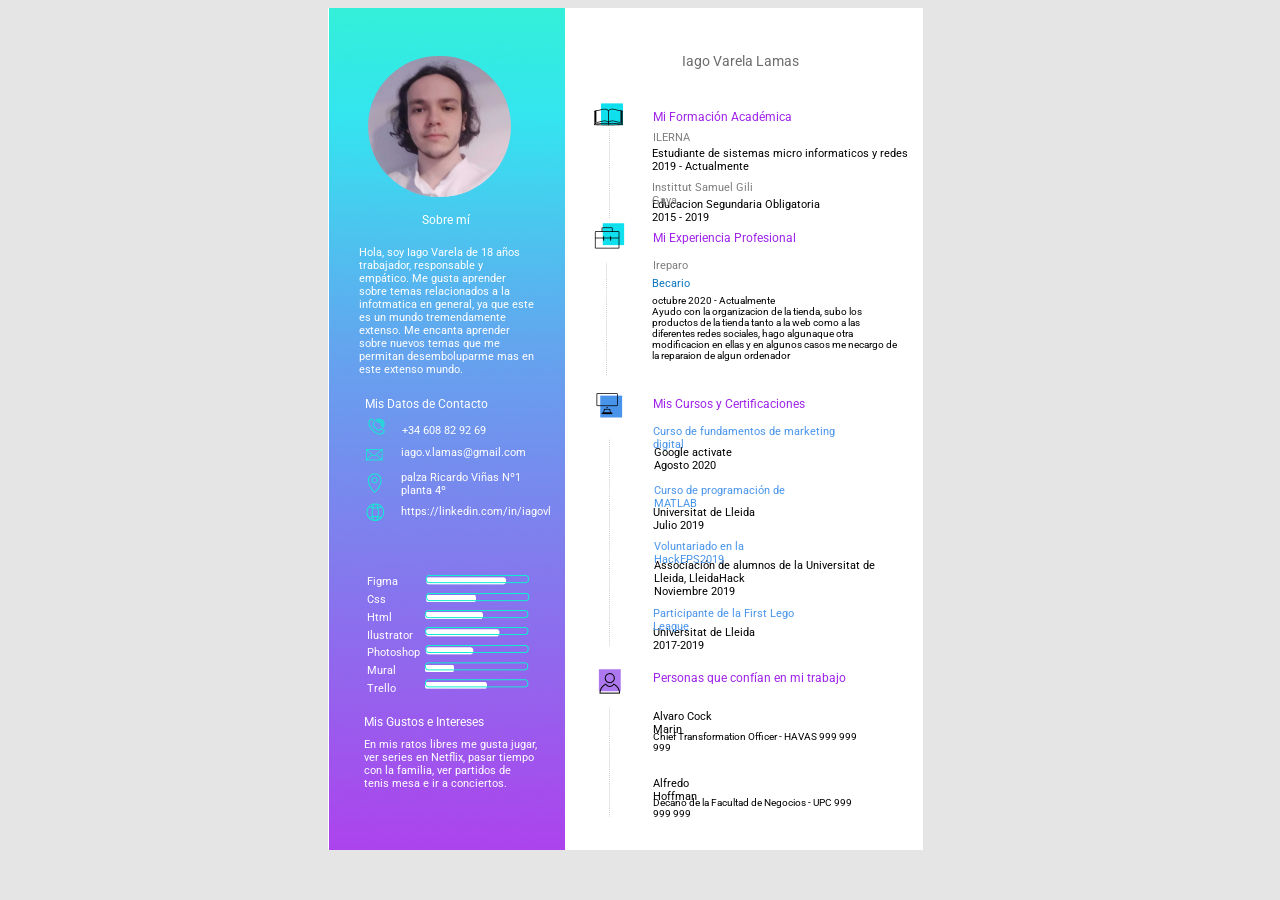
<file: index.html>
<!DOCTYPE html>
<html lang="en">
          <head>
            <meta charset="utf-8">
          
            <title>Html Generated</title>
            <meta name="description" content="Figma htmlGenerator">
            <meta name="author" content="htmlGenerator">
            <link href="https://fonts.googleapis.com/css?family=Roboto&display=swap" rel="stylesheet">

            <link rel="stylesheet" href="styles.css">
            <style>
              /*
                Figma Background for illustrative/preview purposes only.
                You can remove this style tag with no consequence
              */
              body {background: #E5E5E5;}
            </style>
          
          </head>
          
          <body>
            <div id="contenedor">
              <div id="e1_2">
                <div id="e8_0">
                </div>
                <div id="e2_5">
                </div>
                <div id="e2_6">
                </div>
                <div id="e2_7">
                </div>
                <div id="e2_8">
                </div>
                <span id="e1_33">
                  Figma
                </span>
                <span id="e1_34">
                  Css
                </span>
                <span id="e1_35">
                  Html
                </span>
                <span id="e1_36">
                  Ilustrator
                </span>
                <span id="e1_37">
                  Photoshop
                </span>
                <span id="e1_38">
                  Mural
                </span>
                <span id="e1_39">
                  Trello
                </span>
                <div id="e2_4">
                </div>
                <div id="e2_3">
                </div>
                <div id="e2_9">

                </div>
                <span id="e2_10">
                  Mis Datos de Contacto
                </span>
                <span id="e2_11">
                  +34 608 82 92 69
                </span>
                <span id="e2_12">
                  https://linkedin.com/in/iagovl
                </span><span id="e2_13">
                  palza Ricardo Viñas Nº1 planta 4º
                </span>
                <span id="e2_14">
                  iago.v.lamas@gmail.com
                </span>
                <span id="e2_15">
                  Sobre mí
                </span>
                <span id="e2_16">
                  Hola, soy Iago Varela de 18 años trabajador, responsable y empático. Me gusta aprender sobre temas relacionados a la infotmatica en general, ya que este es un mundo tremendamente extenso. Me encanta aprender sobre nuevos temas que me permitan desemboluparme mas en este extenso mundo.
                </span>
                <span id="e2_54">
                  Mis Gustos e Intereses
                </span>
                <span id="e2_55">
                  En mis ratos libres me gusta jugar, ver series en Netflix, pasar tiempo con la familia, ver partidos de tenis mesa e ir a conciertos.
                </span>
                <span id="e2_56">
                  Iago Varela Lamas
                </span>
                <span id="e2_57">
                  Mi Formación Académica
                </span>
                <span id="e2_59">
                  Mi Experiencia Profesional
                </span>
                <span id="e2_60">
                  Mis Cursos y Certificaciones
                </span>
                <span id="e2_61">
                  Personas que confían en mi trabajo
                </span>
                <span id="e2_63">
                  Chief Transformation Officer - HAVAS 999 999 999
                </span>
                <span id="e2_68">
                  Alvaro Cock Marin
                </span>
                <span id="e2_64">Decano de la Facultad de Negocios - UPC 999 999 999
                </span>
                <span id="e2_67">
                  Alfredo Hoffman 
                </span>
                <span id="e2_69">
                  Universitat de Lleida 
                  <br>
                  2017-2019
                </span>
                <span id="e2_70">
                  Participante de la First Lego League
                </span>
                <span id="e2_71">
                  Google activate 
                  <br>
                  Agosto 2020
                </span>
                <span id="e2_72">
                  Universitat de Lleida 
                  <br>
                  Julio 2019
                </span>
                <span id="e2_73">
                  Associación de alumnos de la Universitat de Lleida, LleidaHack 
                  <br>Noviembre 2019
                </span>
                <span id="e2_75">
                  Curso de fundamentos de marketing digital
                </span>
                <span id="e2_76">
                  Curso de programación de MATLAB
                </span>
                <span id="e2_77">
                  Voluntariado en la HackEPS2019
                </span>
                <span id="e2_78">
                  octubre 2020 - Actualmente 
                  <br>
                  Ayudo con la organizacion de la tienda, subo los productos de la tienda tanto a la web como a las diferentes redes sociales, hago algunaque otra modificacion en ellas y en algunos casos me necargo de la reparaion de algun ordenador
                </span>
                <span id="e5_5">
                  Becario
                </span>
                <span id="e5_3">
                  Ireparo
                </span>
                <span id="e5_6">
                  Estudiante de sistemas micro informaticos y redes 
                  <br>
                  2019 - Actualmente
                </span>
                <span id="e5_8">
                  ILERNA
                </span>
                <span id="e5_7">
                  Educacion Segundaria Obligatoria
                  <br>
                  2015 - 2019
                </span>
                <span id="e5_9">
                  Instittut Samuel Gili Gaya
                </span>
              </div>
            </div>
          </body>
          </html>
</file>
<file: styles.css>
#e1_2 { 
	overflow:hidden;
	background-color:rgba(255, 255, 255, 1);
	opacity:1;
	width:595px;
	height:842px;
	position:absolute;
}
#e8_0 { 
	opacity:1;
	width:236px;
	height:842px;
	position:absolute;
	left:1px;
	top:0px;
	background-image:url(images/erectangle_5_1.png);
	background-repeat:no-repeat;
	background-size:cover;
}
#e2_5 { 
	opacity:1;
	width:17px;
	height:17px;
	position:absolute;
	left:40px;
	top:410px;
	background-image:url(images/egroup_1.png);
	background-repeat:no-repeat;
	background-size:cover;
}
#e2_6 { 
	opacity:1;
	width:19px;
	height:12px;
	position:absolute;
	left:37px;
	top:441px;
	background-image:url(images/egroup__1__1.png);
	background-repeat:no-repeat;
	background-size:cover;
}
#e2_7 { 
	opacity:1;
	width:15px;
	height:20px;
	position:absolute;
	left:39px;
	top:465px;
	background-image:url(images/egroup__2__1.png);
	background-repeat:no-repeat;
	background-size:cover;
}
#e2_8 { 
	opacity:1;
	width:19px;
	height:19px;
	position:absolute;
	left:38px;
	top:495px;
	background-image:url(images/egroup__3__1.png);
	background-repeat:no-repeat;
	background-size:cover;
}
#e1_33 { 
	color:rgba(255, 255, 255, 1);
	opacity:1;
	width:72px;
	height:14px;
	position:absolute;
	left:39px;
	top:567px;
	font-family:Roboto;
	text-align:left;
	font-size:11px;
	letter-spacing:0;
	line-height:undefined;
}
#e1_34 { 
	color:rgba(255, 255, 255, 1);
	opacity:1;
	width:72px;
	height:14px;
	position:absolute;
	left:39px;
	top:585px;
	font-family:Roboto;
	text-align:left;
	font-size:11px;
	letter-spacing:0;
	line-height:undefined;
}
#e1_35 { 
	color:rgba(255, 255, 255, 1);
	opacity:1;
	width:72px;
	height:14px;
	position:absolute;
	left:39px;
	top:603px;
	font-family:Roboto;
	text-align:left;
	font-size:11px;
	letter-spacing:0;
	line-height:undefined;
}
#e1_36 { 
	color:rgba(255, 255, 255, 1);
	opacity:1;
	width:72px;
	height:14px;
	position:absolute;
	left:39px;
	top:621px;
	font-family:Roboto;
	text-align:left;
	font-size:11px;
	letter-spacing:0;
	line-height:undefined;
}
#e1_37 { 
	color:rgba(255, 255, 255, 1);
	opacity:1;
	width:72px;
	height:14px;
	position:absolute;
	left:39px;
	top:638px;
	font-family:Roboto;
	text-align:left;
	font-size:11px;
	letter-spacing:0;
	line-height:undefined;
}
#e1_38 { 
	color:rgba(255, 255, 255, 1);
	opacity:1;
	width:72px;
	height:14px;
	position:absolute;
	left:39px;
	top:656px;
	font-family:Roboto;
	text-align:left;
	font-size:11px;
	letter-spacing:0;
	line-height:undefined;
}
#e1_39 { 
	color:rgba(255, 255, 255, 1);
	opacity:1;
	width:72px;
	height:14px;
	position:absolute;
	left:39px;
	top:674px;
	font-family:Roboto;
	text-align:left;
	font-size:11px;
	letter-spacing:0;
	line-height:undefined;
}
#e2_4 { 
	opacity:1;
	width:105px;
	height:114px;
	position:absolute;
	left:97px;
	top:567px;
	background-image:url(images/eframe_1.png);
	background-repeat:no-repeat;
	background-size:cover;
}
#e2_3 { 
	opacity:1;
	width:53px;
	height:748px;
	position:absolute;
	left:254px;
	top:70px;
	background-image:url(images/eimage_1.png);
	background-repeat:no-repeat;
	background-size:cover;
}
#e2_9 { 
	opacity:1;
	width:143px;
	height:140.7421112060547px;
	position:absolute;
	left:40px;
	top:48px;
	border-top-left-radius:75px;
	border-top-right-radius:75px;
	border-bottom-left-radius:75px;
	border-bottom-right-radius:75px;
	background-image:url(images/ewhatsapp_image_2021_02_18_at_09_37_1.png);
	background-repeat:no-repeat;
	background-size:cover;
	
}
#e2_9:hover{

		transform: scale(1.2, 1.2);
		z-index: 9;

}

#e2_9:active{
	background-image:url(images/steach.jpeg);
}


#e2_10 { 
	color:rgba(255, 255, 255, 1);
	opacity:1;
	width:161px;
	height:15px;
	position:absolute;
	left:37px;
	top:389px;
	font-family:Roboto;
	text-align:left;
	font-size:12px;
	letter-spacing:0;
	line-height:undefined;
}
#e2_11 { 
	color:rgba(255, 255, 255, 1);
	opacity:1;
	width:117px;
	height:13px;
	position:absolute;
	left:74px;
	top:416px;
	font-family:Roboto;
	text-align:justified;
	font-size:11px;
	letter-spacing:0;
	line-height:undefined;
}
#e2_12 { 
	color:rgba(255, 255, 255, 1);
	opacity:1;
	width:155px;
	height:13px;
	position:absolute;
	left:73px;
	top:497px;
	font-family:Roboto;
	text-align:justified;
	font-size:11px;
	letter-spacing:0;
	line-height:undefined;
}
#e2_13 { 
	color:rgba(255, 255, 255, 1);
	opacity:1;
	width:140px;
	height:26px;
	position:absolute;
	left:73px;
	top:463px;
	font-family:Roboto;
	text-align:justified;
	font-size:11px;
	letter-spacing:0;
	line-height:undefined;
}
#e2_14 { 
	color:rgba(255, 255, 255, 1);
	opacity:1;
	width:143px;
	height:13px;
	position:absolute;
	left:73px;
	top:438px;
	font-family:Roboto;
	text-align:justified;
	font-size:11px;
	letter-spacing:0;
	line-height:undefined;
}
#e2_15 { 
	color:rgba(255, 255, 255, 1);
	opacity:1;
	width:76px;
	height:15px;
	position:absolute;
	left:94px;
	top:205px;
	font-family:Roboto;
	text-align:left;
	font-size:12px;
	letter-spacing:0;
	line-height:undefined;
}
#e2_16 { 
	color:rgba(255, 255, 255, 1);
	opacity:1;
	width:175px;
	height:130px;
	position:absolute;
	left:31px;
	top:238px;
	font-family:Roboto;
	text-align:justified;
	font-size:11px;
	letter-spacing:0;
	line-height:undefined;
}
#e2_54 { 
	color:rgba(255, 255, 255, 1);
	opacity:1;
	width:139px;
	height:15px;
	position:absolute;
	left:36px;
	top:707px;
	font-family:Roboto;
	text-align:left;
	font-size:12px;
	letter-spacing:0;
	line-height:undefined;
}
#e2_55 { 
	color:rgba(255, 255, 255, 1);
	opacity:1;
	width:173px;
	height:52px;
	position:absolute;
	left:36px;
	top:730px;
	font-family:Roboto;
	text-align:justified;
	font-size:11px;
	letter-spacing:0;
	line-height:undefined;
}
#e2_56 { 
	color:rgba(108.37500303983688, 108.37500303983688, 108.37500303983688, 1);
	opacity:1;
	width:241px;
	height:25px;
	position:absolute;
	left:354px;
	top:45px;
	font-family:Roboto;
	text-align:justified;
	font-size:14px;
	letter-spacing:0;
	line-height:undefined;
}
#e2_57 { 
	color:rgba(157.5141942501068, 34.00984704494476, 233.21044921875, 1);
	opacity:1;
	width:171px;
	height:16px;
	position:absolute;
	left:325px;
	top:102px;
	font-family:Roboto;
	text-align:left;
	font-size:12px;
	letter-spacing:0;
	line-height:undefined;
}
#e2_59 { 
	color:rgba(157.5141942501068, 34.00984704494476, 233.21044921875, 1);
	opacity:1;
	width:171px;
	height:15px;
	position:absolute;
	left:325px;
	top:223px;
	font-family:Roboto;
	text-align:left;
	font-size:12px;
	letter-spacing:0;
	line-height:undefined;
}
#e2_60 { 
	color:rgba(157.5141942501068, 34.00984704494476, 233.21044921875, 1);
	opacity:1;
	width:171px;
	height:15px;
	position:absolute;
	left:325px;
	top:389px;
	font-family:Roboto;
	text-align:left;
	font-size:12px;
	letter-spacing:0;
	line-height:undefined;
}
#e2_61 { 
	color:rgba(157.5141942501068, 34.00984704494476, 233.21044921875, 1);
	opacity:1;
	width:217px;
	height:15px;
	position:absolute;
	left:325px;
	top:663px;
	font-family:Roboto;
	text-align:left;
	font-size:12px;
	letter-spacing:0;
	line-height:undefined;
}
#e2_63 { 
	color:rgba(0, 0, 0, 1);
	opacity:1;
	width:213px;
	height:24px;
	position:absolute;
	left:325px;
	top:723px;
	font-family:Roboto;
	text-align:justified;
	font-size:10px;
	letter-spacing:0;
	line-height:undefined;
}
#e2_68 { 
	color:rgba(0, 0, 0, 1);
	opacity:1;
	width:90px;
	height:13px;
	position:absolute;
	left:325px;
	top:702px;
	font-family:Roboto;
	text-align:justified;
	font-size:11px;
	letter-spacing:0;
	line-height:undefined;
}
#e2_64 { 
	color:rgba(0, 0, 0, 1);
	opacity:1;
	width:213px;
	height:24px;
	position:absolute;
	left:325px;
	top:789px;
	font-family:Roboto;
	text-align:justified;
	font-size:10px;
	letter-spacing:0;
	line-height:undefined;
}
#e2_67 { 
	color:rgba(0, 0, 0, 1);
	opacity:1;
	width:82px;
	height:13px;
	position:absolute;
	left:325px;
	top:769px;
	font-family:Roboto;
	text-align:justified;
	font-size:11px;
	letter-spacing:0;
	line-height:undefined;
}
#e2_69 { 
	color:rgba(0, 0, 0, 1);
	opacity:1;
	width:266px;
	height:52px;
	position:absolute;
	left:325px;
	top:618px;
	font-family:Roboto;
	text-align:justified;
	font-size:11px;
	letter-spacing:0;
	line-height:undefined;
}
#e2_70 { 
	color:rgba(72.00000330805779, 148.000006377697, 235.0000011920929, 1);
	opacity:1;
	width:176px;
	height:13px;
	position:absolute;
	left:325px;
	top:599px;
	font-family:Roboto;
	text-align:justified;
	font-size:11px;
	letter-spacing:0;
	line-height:undefined;
}
#e2_71 { 
	color:rgba(0, 0, 0, 1);
	opacity:1;
	width:266px;
	height:35px;
	position:absolute;
	left:326px;
	top:438px;
	font-family:Roboto;
	text-align:justified;
	font-size:11px;
	letter-spacing:0;
	line-height:undefined;
}
#e2_72 { 
	color:rgba(0, 0, 0, 1);
	opacity:1;
	width:266px;
	height:26px;
	position:absolute;
	left:325px;
	top:498px;
	font-family:Roboto;
	text-align:justified;
	font-size:11px;
	letter-spacing:0;
	line-height:undefined;
}
#e2_73 { 
	color:rgba(0, 0, 0, 1);
	opacity:1;
	width:242px;
	height:39px;
	position:absolute;
	left:326px;
	top:551px;
	font-family:Roboto;
	text-align:justified;
	font-size:11px;
	letter-spacing:0;
	line-height:undefined;
}
#e2_75 { 
	color:rgba(72.00000330805779, 148.000006377697, 235.0000011920929, 1);
	opacity:1;
	width:211px;
	height:13px;
	position:absolute;
	left:325px;
	top:417px;
	font-family:Roboto;
	text-align:justified;
	font-size:11px;
	letter-spacing:0;
	line-height:undefined;
}
#e2_76 { 
	color:rgba(72.00000330805779, 148.000006377697, 235.0000011920929, 1);
	opacity:1;
	width:175px;
	height:13px;
	position:absolute;
	left:326px;
	top:476px;
	font-family:Roboto;
	text-align:justified;
	font-size:11px;
	letter-spacing:0;
	line-height:undefined;
}
#e2_77 { 
	color:rgba(72.00000330805779, 148.000006377697, 235.0000011920929, 1);
	opacity:1;
	width:161px;
	height:13px;
	position:absolute;
	left:326px;
	top:532px;
	font-family:Roboto;
	text-align:justified;
	font-size:11px;
	letter-spacing:0;
	line-height:undefined;
}
#e2_78 { 
	color:rgba(0, 0, 0, 1);
	opacity:1;
	width:248px;
	height:94px;
	position:absolute;
	left:324px;
	top:287px;
	font-family:Roboto;
	text-align:justified;
	font-size:10px;
	letter-spacing:0;
	line-height:undefined;
}
#e5_5 { 
	color:rgba(8.515403866767883, 116.84591889381409, 190.04224240779877, 1);
	opacity:1;
	width:38px;
	height:13px;
	position:absolute;
	left:324px;
	top:269px;
	font-family:Roboto;
	text-align:justified;
	font-size:11px;
	letter-spacing:0;
	line-height:undefined;
}
#e5_3 { 
	color:rgba(125.10156869888306, 125.59726729989052, 127.3547337949276, 1);
	opacity:1;
	width:35px;
	height:13px;
	position:absolute;
	left:325px;
	top:251px;
	font-family:Roboto;
	text-align:justified;
	font-size:11px;
	letter-spacing:0;
	line-height:undefined;
}
#e5_6 { 
	color:rgba(0, 0, 0, 1);
	opacity:1;
	width:285px;
	height:26px;
	position:absolute;
	left:324px;
	top:139px;
	font-family:Roboto;
	text-align:justified;
	font-size:11px;
	letter-spacing:0;
	line-height:undefined;
}
#e5_8 { 
	color:rgba(125.10156869888306, 125.59726729989052, 127.3547337949276, 1);
	opacity:1;
	width:38px;
	height:13px;
	position:absolute;
	left:325px;
	top:123px;
	font-family:Roboto;
	text-align:justified;
	font-size:11px;
	letter-spacing:0;
	line-height:undefined;
}
#e5_7 { 
	color:rgba(0, 0, 0, 1);
	opacity:1;
	width:306px;
	height:26px;
	position:absolute;
	left:324px;
	top:190px;
	font-family:Roboto;
	text-align:justified;
	font-size:11px;
	letter-spacing:0;
	line-height:undefined;
}
#e5_9 { 
	color:rgba(125.10156869888306, 125.59726729989052, 127.3547337949276, 1);
	opacity:1;
	width:125px;
	height:13px;
	position:absolute;
	left:324px;
	top:173px;
	font-family:Roboto;
	text-align:justified;
	font-size:11px;
	letter-spacing:0;
	line-height:undefined;
}

#contenedor {

width: 625px; 
margin: 0 auto; 

}
</file>
